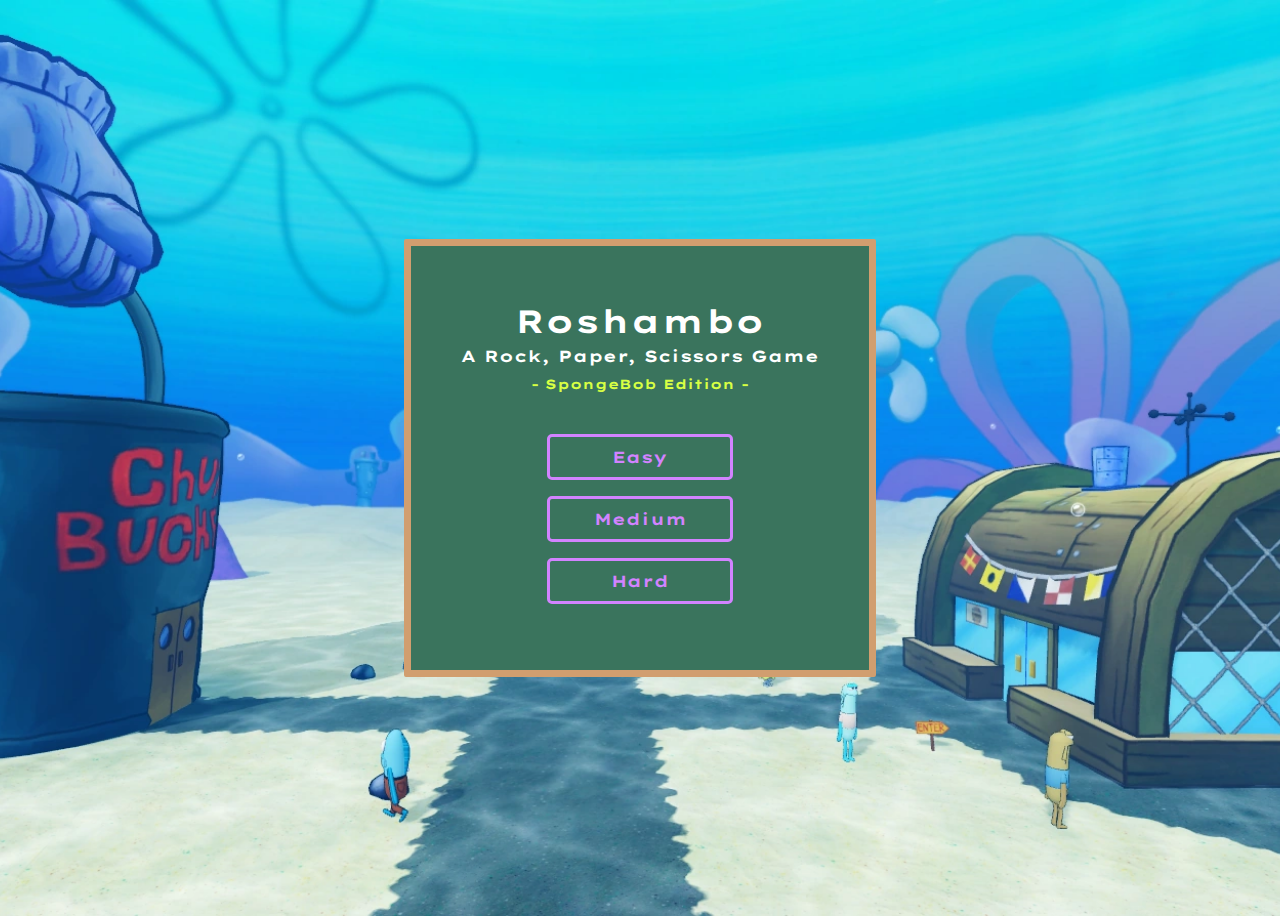
<file: index.html>
<!DOCTYPE html>
<html lang="en">
<head>
    <meta charset="UTF-8">
    <meta name="viewport" content="width=device-width, initial-scale=1.0">
    <title>Roshambo</title>

    <!-- Font -->
    <link rel = 'preconnect' href = 'https://fonts.googleapis.com'>
    <link rel = 'preconnect' href = 'https://fonts.gstatic.com' crossorigin>
    <link href = 'https://fonts.googleapis.com/css2?family=Lexend+Tera:wght@100..900&display=swap' rel = 'stylesheet'>

    <!-- CSS Link -->
    <link rel = 'stylesheet' href = 'styles.css'>
    
</head>
<body>
    <!-- JS Link -->
    <script src = 'script.js' defer></script>

    <main>
        <section class = 'home title'>
            <h1>Roshambo</h1>
            <h4>A Rock, Paper, Scissors Game</h4>
            <h5> - SpongeBob Edition - </h5>
        </section>

        <section class = 'game-mode'>
            <a class = "mode-btn easy-mode" href = 'roshambo.html'>Easy</a>
            <a class = "mode-btn medium-mode" href = 'patrick.html'>Medium</a>
            <a class = "mode-btn hard-mode" href = 'mrcrab.html'>Hard</a>
        </section>
    </main>

    
</body>
</html>
</file>
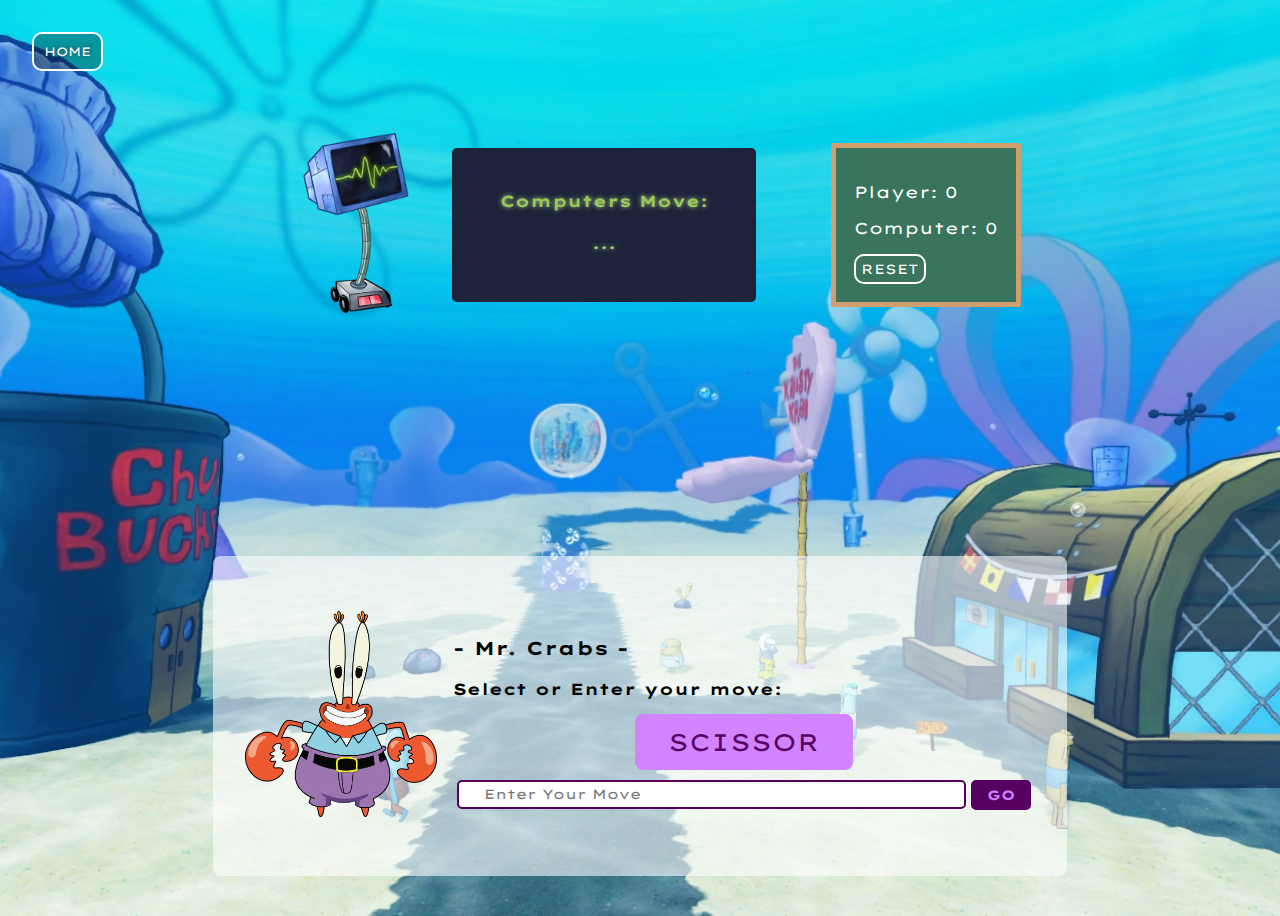
<file: mrcrab.html>
<!DOCTYPE html>
<html lang = 'en'>
<head>
    <meta charset = 'UTF-8'>
    <meta name = 'viewport' content = 'width=device-width, initial-scale=1.0'>
    <title>Roshambo - Mr. Crabs</title>

    <!-- Font -->
    <link rel = 'preconnect' href = 'https://fonts.googleapis.com'>
    <link rel = 'preconnect' href = 'https://fonts.gstatic.com' crossorigin>
    <link href = 'https://fonts.googleapis.com/css2?family=Lexend+Tera:wght@100..900&display=swap' rel = 'stylesheet'>

    <!-- CSS Link -->
    <link rel = 'stylesheet' href = 'styles.css'>

</head>
<body>
    <!-- JS Link -->
    <script src = 'script.js' defer></script>

    <!-- Home -->
    <a class = "back-home" href = 'index.html'>HOME</a>
    
    <!-- Computer and Score Board-->
    <section class = 'computer-score-container'>
        <section class = 'character-img karen'>
            <img src = 'karen.webp' alt = 'Karen Computer'>
        </section>

        <section class = 'displayComputer'>
            <h4 class = 'computer-title'>Computers Move: </h4>
            <h4 id = 'displayComputerMove' class = 'computerMove'>...</h4>
        </section>

        <!-- Score Board -->
        <section class = 'score-board'>
            <p id = 'displayPlayerScore'>Player: 0</p>
            <p id = 'displayComputerScore'>Computer: 0</p>

            <!-- Reset -->
            <button id = 'reset-btn' onclick = 'resetScore()'>RESET</button>
        </section>

    </section>

    <!-- Win Lose Message -->
    <section class = 'message-board'>
        <p id = 'displayWin' class = 'gameResult win'>YOU WIN!</p>
        <p id = 'displayLose' class = 'gameResult lose'>YOU LOSE!</p>
        <p id = 'displayTie' class = 'gameResult tie'>TIE!</p>
    </section>

    <!-- Player -->
    <section class = 'player-container'>

        <section class = 'character-img spongebob'>
            <img src = 'mr_crabs.png' alt = 'Patrick Star'>
        </section>

        <section>
            <h3>- Mr. Crabs -</h3>
            <h4>Select or Enter your move:</h4>

            <!-- Move Selection Buttons -->
            <div class = 'moves-container'>
                <button id = 'scissor-btn' class = 'moves scissor' onclick = 'scissor()'>SCISSOR</button>
            </div>

            <!-- Move Input -->
            <div class = 'input-container'>
                <div class = 'text-box'>
                    <input id = 'userInput' class = 'player-input-box' type = 'text' placeholder = 'Enter Your Move'>
                    <p id = 'displayError' class = 'errorMessage'>Enter a valid move (SCISSORS)</p>
                </div>

                <button id = 'go-btn' onclick = 'startMrCrabsGame()'>GO</button>
            </div>

        </section>

    </section>

</body>
</html>
</file>
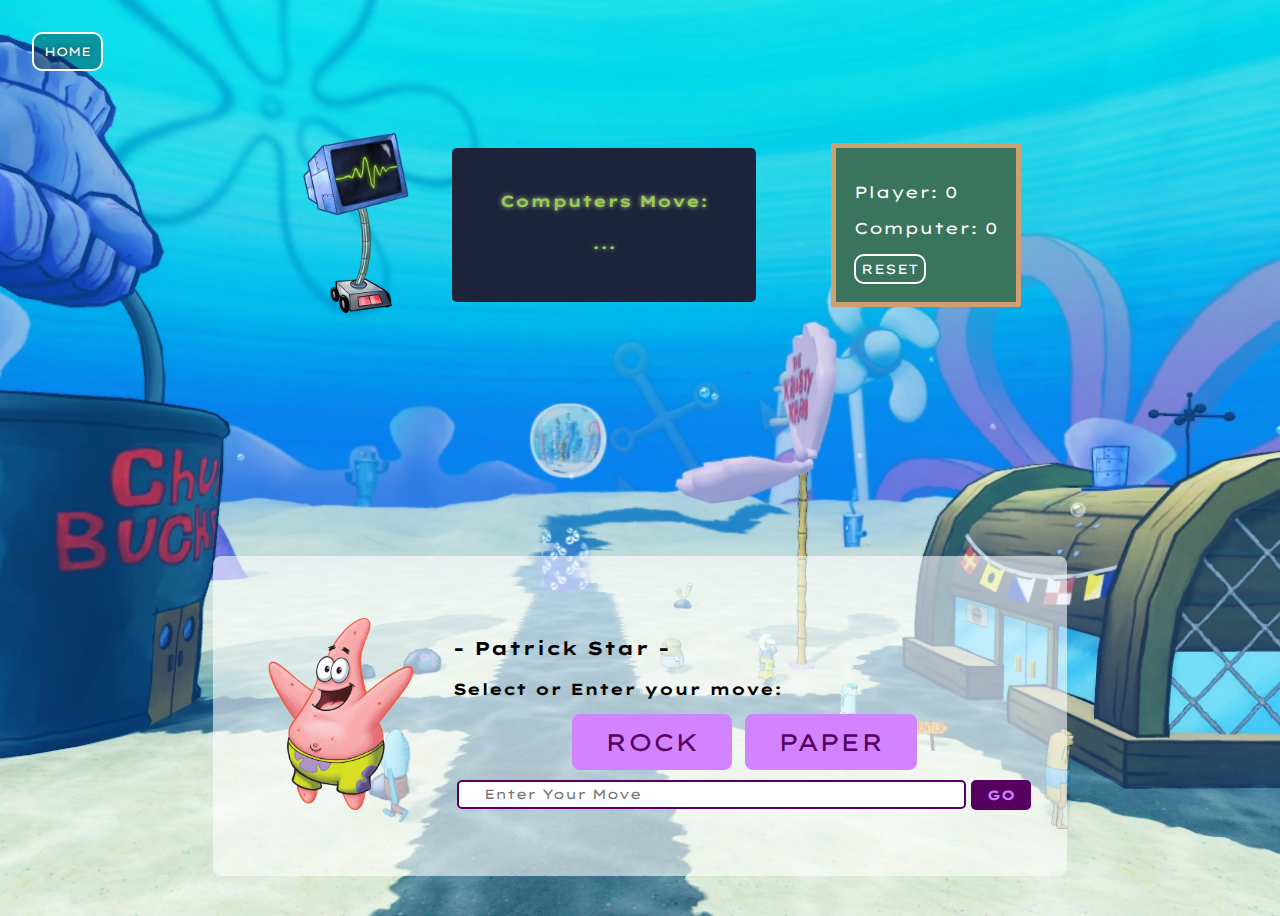
<file: patrick.html>
<!DOCTYPE html>
<html lang = 'en'>
<head>
    <meta charset = 'UTF-8'>
    <meta name = 'viewport' content = 'width=device-width, initial-scale=1.0'>
    <title>Roshambo - Patrick Star</title>

    <!-- Font -->
    <link rel = 'preconnect' href = 'https://fonts.googleapis.com'>
    <link rel = 'preconnect' href = 'https://fonts.gstatic.com' crossorigin>
    <link href = 'https://fonts.googleapis.com/css2?family=Lexend+Tera:wght@100..900&display=swap' rel = 'stylesheet'>

    <!-- CSS Link -->
    <link rel = 'stylesheet' href = 'styles.css'>

</head>
<body>
    <!-- JS Link -->
    <script src = 'script.js' defer></script>

    <!-- Home -->
    <a class = "back-home" href = 'index.html'>HOME</a>
    
    <!-- Computer and Score Board-->
    <section class = 'computer-score-container'>
        <section class = 'character-img karen'>
            <img src = 'karen.webp' alt = 'Karen Computer'>
        </section>

        <section class = 'displayComputer'>
            <h4 class = 'computer-title'>Computers Move: </h4>
            <h4 id = 'displayComputerMove' class = 'computerMove'>...</h4>
        </section>

        <!-- Score Board -->
        <section class = 'score-board'>
            <p id = 'displayPlayerScore'>Player: 0</p>
            <p id = 'displayComputerScore'>Computer: 0</p>

            <!-- Reset -->
            <button id = 'reset-btn' onclick = 'resetScore()'>RESET</button>
        </section>

    </section>

    <!-- Win Lose Message -->
    <section class = 'message-board'>
        <p id = 'displayWin' class = 'gameResult win'>YOU WIN!</p>
        <p id = 'displayLose' class = 'gameResult lose'>YOU LOSE!</p>
        <p id = 'displayTie' class = 'gameResult tie'>TIE!</p>
    </section>

    <!-- Player -->
    <section class = 'player-container'>

        <section class = 'character-img spongebob'>
            <img src = 'patrick.webp' alt = 'Patrick Star'>
        </section>

        <section>
            <h3>- Patrick Star -</h3>
            <h4>Select or Enter your move:</h4>

            <!-- Move Selection Buttons -->
            <div class = 'moves-container'>
                <button id = 'rock-btn' class = 'moves rock' onclick = 'rock()'>ROCK</button>
                <button id = 'paper-btn' class = 'moves paper' onclick = 'paper()'>PAPER</button>
            </div>

            <!-- Move Input -->
            <div class = 'input-container'>
                <div class = 'text-box'>
                    <input id = 'userInput' class = 'player-input-box' type = 'text' placeholder = 'Enter Your Move'>
                    <p id = 'displayError' class = 'errorMessage'>Enter a valid move (ROCK or PAPER)</p>
                </div>

                <button id = 'go-btn' onclick = 'startPatrickGame()'>GO</button>
            </div>

        </section>

    </section>

</body>
</html>
</file>
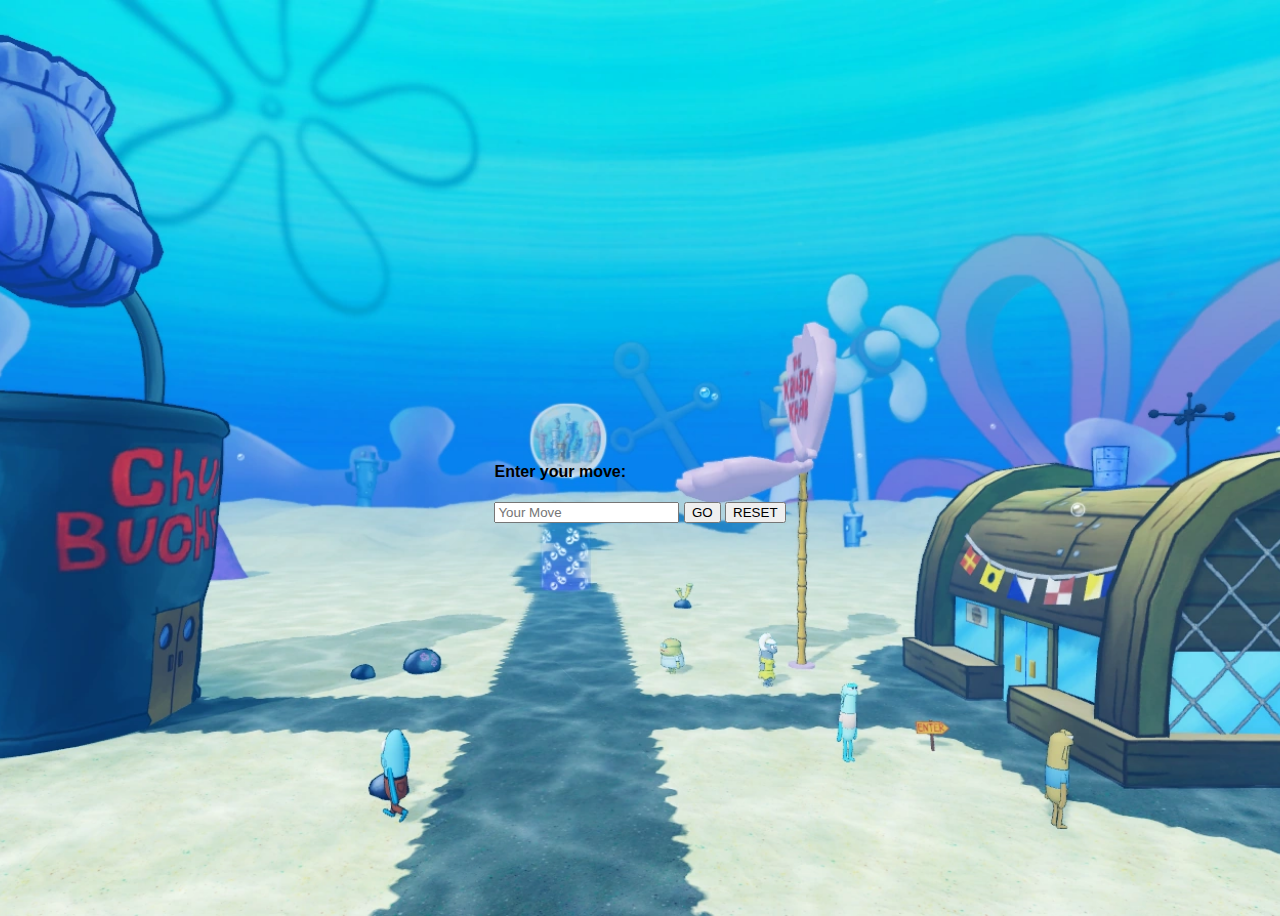
<file: roshambo.html>
<!DOCTYPE html>
<html lang="en">
<head>
    <meta charset="UTF-8">
    <meta name="viewport" content="width=device-width, initial-scale=1.0">
    <title>Roshambo</title>

    <!-- CSS Link -->
    <link rel = "stylesheet" href = "styles.css">

</head>
<body>
    <!-- JS Link -->
    <script src="script.js" defer></script>
    
    <!-- Computer -->
    <section>
        <!-- Comouters Choice -->
        <p></p>
    </section>


    <!-- Player -->
    <section>
        <!-- Player Input -->
        <h4>Enter your move:</h4>
        <input id = 'userInput' type = 'text' placeholder = 'Your Move'>

        <button id = 'go-btn' onclick = 'startGame()'>GO</button>

        <button id = 'reset-btn' onclick = 'resetScore()'>RESET</button>

        <p id = 'displayWin' class = 'gameResult win'>YOU WIN!</p>
        <p id = 'displayLose' class = 'gameResult lose'>YOU LOSE!</p>
        <p id = 'displayTie' class = 'gameResult tie'>TIE!</p>

        <p id = 'displayError' class = 'errorMessage'>Enter a valid move (ROCK, PAPER, or SCISSOR)</p>

    </section>
</body>
</html>
</file>
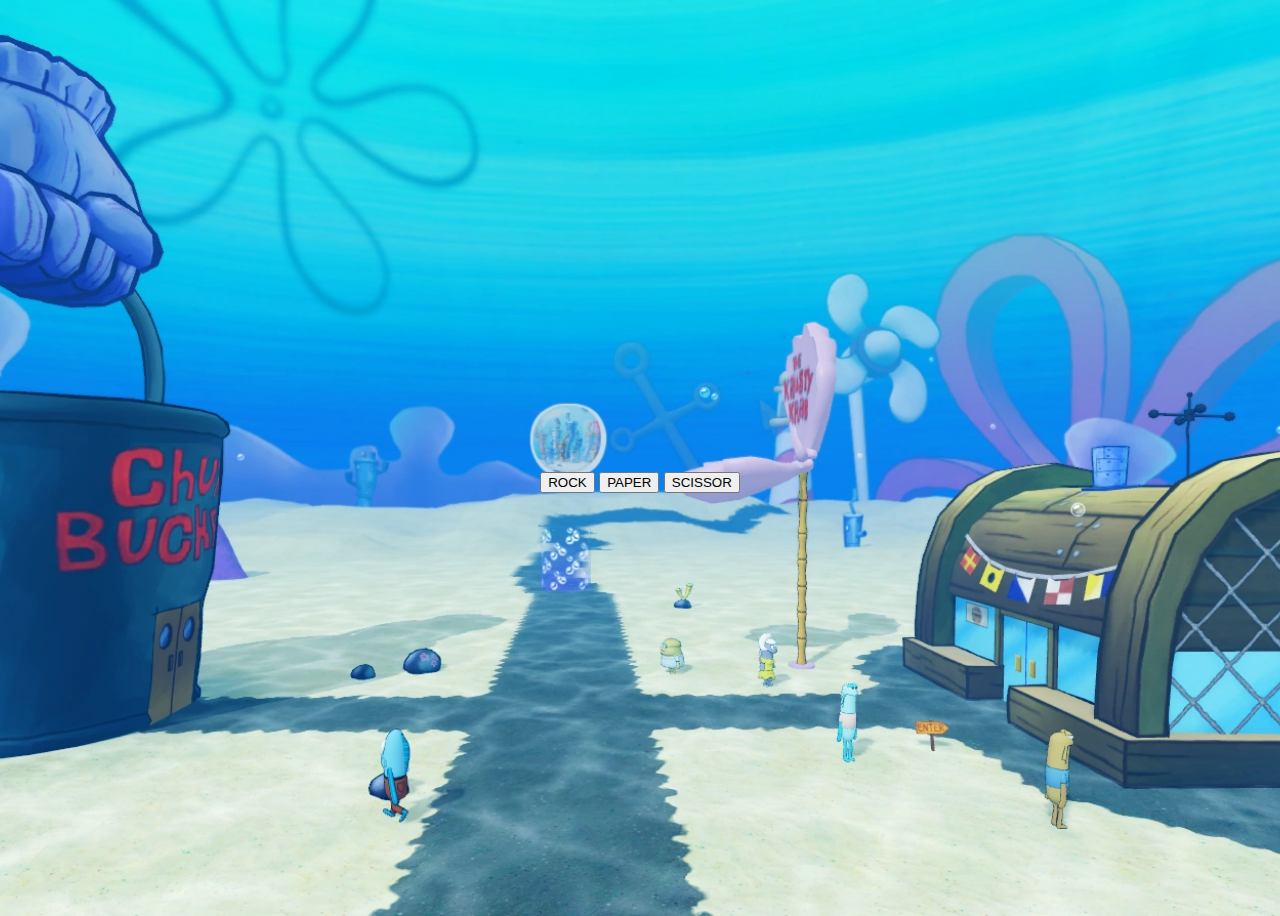
<file: shambo.html>
<!DOCTYPE html>
<html lang="en">
<head>
    <meta charset="UTF-8">
    <meta name="viewport" content="width=device-width, initial-scale=1.0">
    <title>Shambo</title>

    <!-- CSS Link -->
    <link rel = "stylesheet" href = "styles.css">

</head>
<body>
    <!-- JS Link -->
    <script src="script.js" defer></script>
    
    <!-- Computer -->
    <section>
        <!-- Comouters Choice -->
        <p></p>
    </section>


    <!-- Player -->
    <section>
        <!-- Player Choices -->
        <button>ROCK</button>
        <button>PAPER</button>
        <button>SCISSOR</button>
    </section>
</body>
</html>
</file>
<file: styles.css>
body {
    display: flex;
    flex-direction: column;
    justify-content: space-between;
    gap: 2em;
    background-image: url('kk_cb_bg.webp');
    background-repeat: no-repeat;
    background-size: cover;
    background-position: center;
    height: 100vh;
    overflow: hidden;
    align-items: center;
    place-content: center;
    font-family: "Lexend Tera", sans-serif;
}

main {
    display: flex;
    flex-direction: column;
    font-family: "Lexend Tera", sans-serif;
    justify-content: center;
    align-items: center;
    gap: 2em;
    padding: 50px;
    border-radius: 10px;
    color: white;
    background-color: #3a745d;
    border: 7px solid #d19e6f;
    border-radius: 2px;
}

.gameResult {
    display: none;
    color: #d7ff44;
    text-shadow: 0 0 10px #162d24;
    font-size: 30px;
    font-weight: 500;
}

.errorMessage {
    display: none;
}

.player-container {
    background-color: rgba(255, 255, 255, 0.583);
    display: flex;
    align-items: center;
    height: 10em;
    margin: 2em;
    padding: 5em 2em;
    border-radius: 8px;
}

.player-container h4 {
    margin: 10px 0px;
}

.character-img img{
    width: 12em;
    height: auto;
    padding-right: 1em;
}

.moves-container {
    margin: 5px 0px;
    align-items: center;
    text-align: center;
}

.moves {
    color: #560061;
    background-color: #d283ff;
    font-size: 1.5em;
    font-family: "Lexend Tera", sans-serif;
    border: 3px solid #d283ff;
    border-radius: 8px;
    padding: 10px 30px;
    margin: 5px 3px;
}

.moves:hover {
    color: #d283ff;
    background-color: #560061;
    cursor: pointer;
    transition: background-color 0.5s ease;
}

.input-container {
    display: flex;
    gap: 5px;
    margin: 5px 4px;
}

.input-container .errorMessage{
    font-size: 12px;
    color: red;
    width: 455px;
}

.player-input-box {
    color: #560061;
    width: 455px;
    height: 25px;
    font-family: "Lexend Tera", sans-serif;
    border: 2px solid #560061;
    border-radius: 5px;
    padding: 0px 25px;
}

.input-container button{
    color: #d283ff;
    background-color: #560061;
    cursor: pointer;
    border: 2px solid #560061;
    border-radius: 5px;
    width: 60px;
    height: 30px;
    font-family: "Lexend Tera", sans-serif;
    font-weight: 700;
}

.input-container button:hover{
    color: #560061;
    background-color: #d283ff;
    cursor: pointer;
    transition: background-color 0.5s ease;
    width: 60px;
    height: 30px;
    font-family: "Lexend Tera", sans-serif;
}

.computer-score-container {
    display: flex;
    align-items: center;
    /* gap: 20px; */
}

.displayComputer {
    background-color: #1d233b;
    color: #9ac859;
    text-shadow: 0 0 5px #a8c67e;
    border: 2px solid #1d233b;
    border-radius: 5px;
    width: 260px;
    height: 110px;
    padding: 20px;
    text-align: center;
}

.character-img.karen img{
    width: 12em;
    height: auto;
    padding-right: 0;
}

.score-board {
    margin-left: 75px;
    padding: 18px;
    color: white;
    background-color: #3a745d;
    border: 5px solid #d19e6f;
    border-radius: 2px;
}

.score-board button{
    color: white;
    background-color: #3a745d;
    cursor: pointer;
    font-family: "Lexend Tera", sans-serif;
    border: 2px solid white;
    border-radius: 10px;
    padding: 5px;
}

.score-board button:hover{
    /* color: #; */
    cursor: pointer;
    border: 2px solid #162d24;
    background-color: #162d24;
    transition: background-color 0.5s ease;
    font-family: "Lexend Tera", sans-serif;
}

.message-board {
    width: 500px;
    height: 200px;
    display: flex;
    text-align: center;
    justify-content: center;
    align-items: center;
}

.back-home {
    color: white;
    background-color: rgba(0, 0, 0, 0.322);
    text-shadow: 0 0 5px #3d3d3d;
    align-self: flex-start;
    margin: 2em;
    padding: 10px;
    text-decoration: none;
    border: 2px solid white;
    border-radius: 10px;
    font-size: 12px;
}

.back-home:hover{
    cursor: pointer;
    background-color: rgba(0, 0, 0, 0.704);
    transition: background-color 0.3s ease;
}

.home.title {
    display: flex;
    flex-direction: column;
    justify-content: center;
    align-items: center;
    text-align: center;
}

.home.title h1 {
    margin: 5px;
}

.home.title h4 {
    margin: 0;
}

.home.title h5 {
    margin: 10px;
    color: #d7ff44;
}

.mode-btn {
    color: #d283ff;
    /* background-color: #d283ff; */
    cursor: pointer;
    border: 3px solid #d283ff;
    border-radius: 5px;
    font-weight: 700;
    padding: 10px 40px;
    text-decoration: none;
    margin-bottom: 1em;
    width: 100px;
}

.mode-btn:hover{
    border: 3px solid #560061;
    background-color: #560061;
    cursor: pointer;
    transition: background-color 0.5s ease;
}

.game-mode {
    display: flex;
    flex-direction: column;
    justify-content: center;
    align-items: center;
    text-align: center;
}

/* ===== BreakPoints ===== */
@media (max-width: 900px) { 
    .player-container {
        width: 600px;
    }

    .moves-container {
        display: flex;
        flex-direction: column;
        align-items: center;
        width: 320px;
    }

    .moves {
        width: 300px;
    }

    .player-input-box {
        width: 200px;
        height: 25px;
        padding: 0px 10px;
    }

    .input-container {
        justify-content: center;
    }

    .player-container h4 {
        font-size: 15px;
    }

    .computer-score-container {
        flex-direction: row;
    }

    .score-board {
        margin-left: 20px;
        margin-top: 0px;
    }
}

@media (max-width: 500px) { 

    .player-container {
        width: 320px;
    }

    .character-img img{
        display: none;
    }

    .moves-container {
        display: flex;
        flex-direction: column;
        align-items: center;
        width: 320px;
    }

    .moves {
        width: 250px;
    }

    .player-input-box {
        width: 200px;
        height: 25px;
        padding: 0px 10px;
    }

    .input-container {
        justify-content: center;
    }

    .player-container h4 {
        font-size: 15px;
    }

    .computer-score-container {
        flex-direction: column;
    }

    .score-board {
        margin-left: 0px;
        margin-top: 15px;
    }

}
</file>
